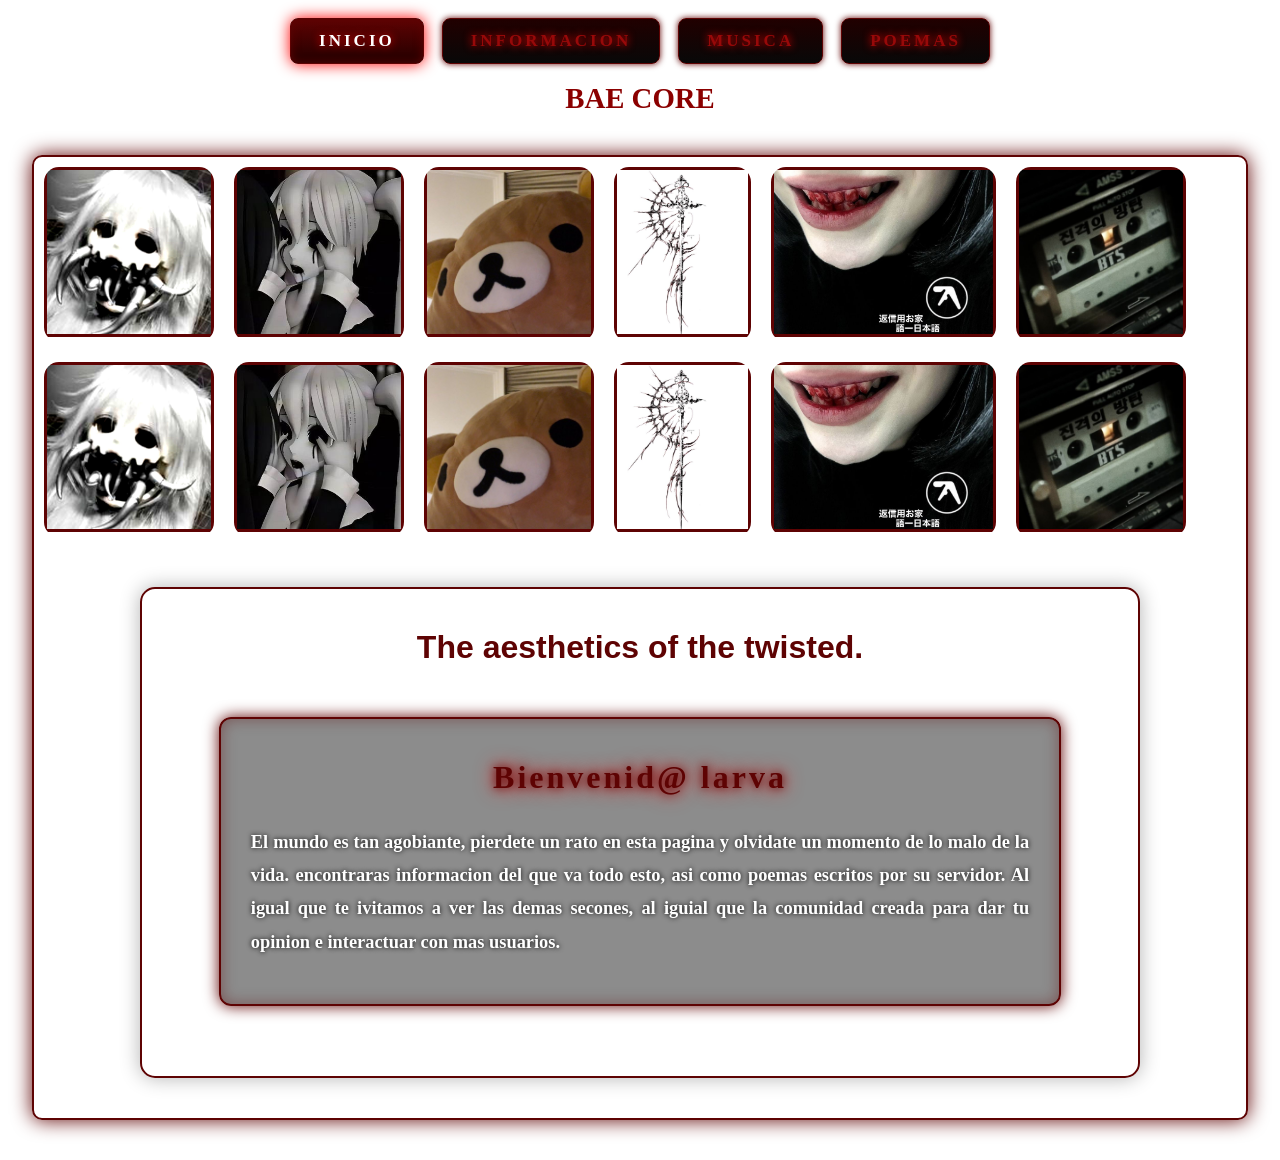
<file: index.html>
<!DOCTYPE html>
<html lang="en">
<head>
    <meta charset="UTF-8">
    <meta name="viewport" content="width=, initial-scale=1.0">
    <title>BAE CORE</title>
    <link rel="shourtcut icon" href="">
    <link rel="stylesheet" type="text/css" href="estilos/estilos.css">
</head>
<body>
     <section id="menuss">
     <ul class="menu-links">

        <li><a class="active" href="#">Inicio</a></li>

        <li><a href="paginas/informacion.html">informacion</a></li>

        <li><a href="paginas/musica.html">musica</a></li>

        <li><a href="paginas/poemas.html">poemas</a></li>


    </ul>

</nav>
    </section>
    
    <section id="contenedor">
        <header>
            <h1 id="titulo">BAE CORE</h1>
        </header>
    </section>   <!--secciones-->
   
 
    <!--carrusel-->

<div class="carousel">
    <div class="group">
        <div class="card">
        <img src="imagenes/IMG_8966.JPG" width="180">
        </div>
        <div class="card">
         <img src="imagenes/IMG_8967.JPG" width="180">
        </div>
        <div class="card">
            <img src="imagenes/IMG_8964.JPG" alt="rilakuma" width="180" height="200">
        </div>
        <div class="card">
            <img src="imagenes/IMG_8958.JPG" alt="4" width="180" height="200">
        </div>
        <div class="card">
            <img src="imagenes/@lozergf.jpg" alt="5" width="180" height="200">
        </div>
        <div class="card">
            <img src="imagenes/descarga (7).jpg" alt="6" width="180" height="200">
        </div>
    </div>
    <div aria-hidden class="group">
         <div class="card">
        <img src="imagenes/IMG_8966.JPG" width="180">
        </div>
        <div class="card">
         <img src="imagenes/IMG_8967.JPG" width="180">
        </div>
        <div class="card">
            <img src="imagenes/IMG_8964.JPG" alt="rilakuma" width="180" height="200">
        </div>
        <div class="card">
            <img src="imagenes/IMG_8958.JPG" alt="4" width="180" height="200">
        </div>
        <div class="card">
            <img src="imagenes/@lozergf.jpg" alt="5" width="180" height="200">
        </div>
        <div class="card">
            <img src="imagenes/descarga (7).jpg" alt="6" width="180" height="200">
        </div>
    </div>

    <main class="contenido">

        <!-- Columna Izquierda -->
            <div>
                <h2 class="textoo">
                   The aesthetics of the twisted.


                </h2>
            </div>
    
    <!--==================================
        SECCIÓN DE PRESENTACIÓN
===================================-->

<section class="presentacion">

    <h2>Bienvenid@ larva</h2>

    <p>
        El mundo es tan agobiante, pierdete un rato en esta pagina y olvidate un momento de lo malo de la vida.
        encontraras informacion del que va todo esto, asi como poemas escritos por su servidor. Al igual que te ivitamos a ver las demas secones, al iguial que la comunidad creada para dar tu opinion e interactuar con mas usuarios.
    
    </p>

</section>


    
</body>
</file>
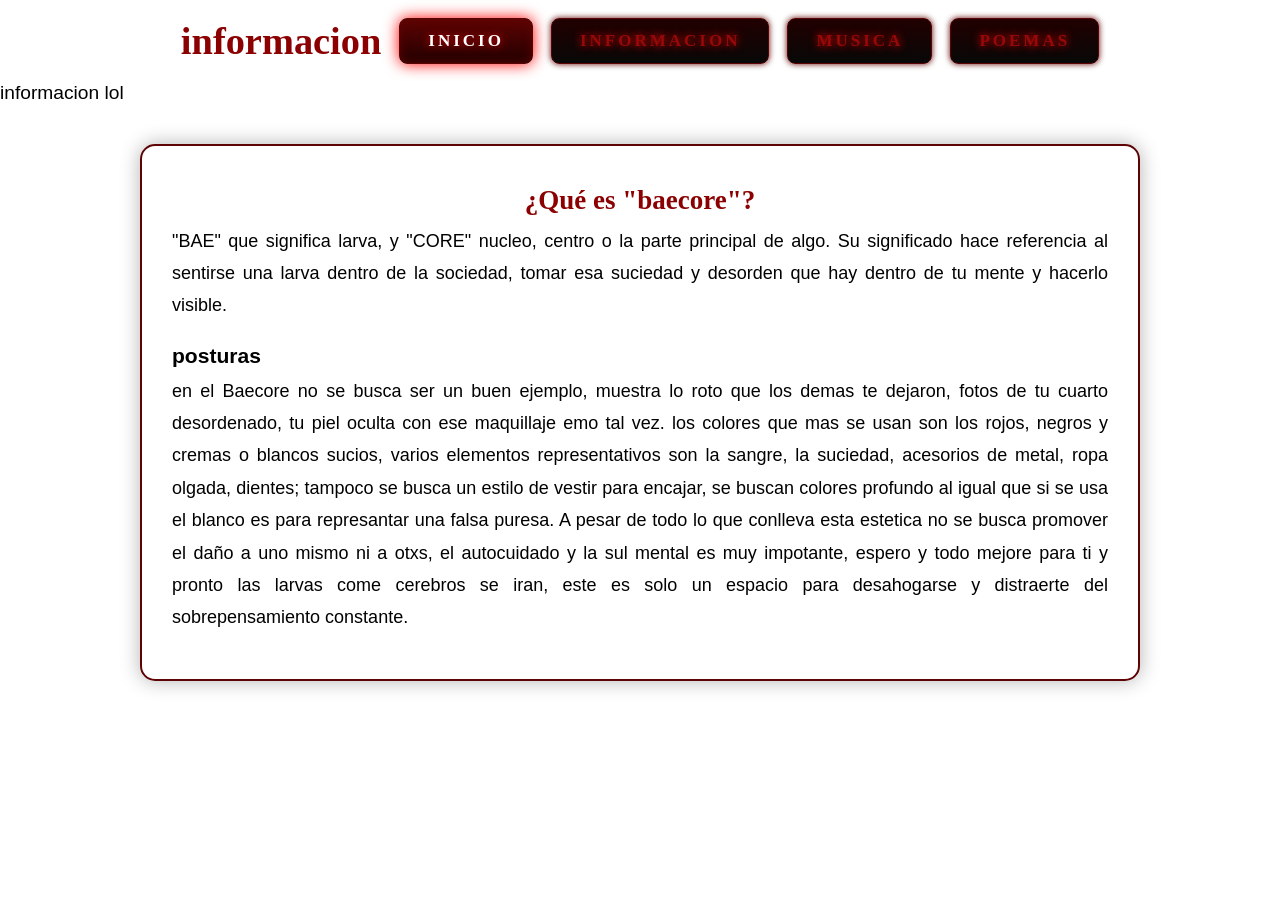
<file: paginas/informacion.html>
<!DOCTYPE html>
<html lang="en">
    <html>
        <head>
           
            <body>
                <ul class="menu-links">
                    <h1>informacion</h1>


        <li><a class="active" href="../index.html">Inicio</a></li>

        <li><a href="#">informacion</a></li>

        <li><a href="musica.html">musica</a></li>

        <li><a href="poemas.html">poemas</a></li>

    </ul>
    <p>informacion lol</p>
            </body>

<title>Informacion</title>
<link rel="stylesheet" type="text/css" href="../estilos/estilos.css">
<link rel="stylesheet" type="text/css" href="../estilos/estilos.css">

 </head>
        
<!-- ===================== CONTENIDO ===================== -->

<section class="contenido">

<div class="izquierda">

<h1>¿Qué es "baecore"?</h1>

<p>
"BAE" que significa larva, y "CORE" nucleo, centro o la parte principal de algo. Su significado hace referencia al sentirse una larva dentro de la sociedad, tomar esa suciedad y desorden que hay dentro de tu mente y hacerlo visible.
 
</p>

<h3>posturas</h3>

<p>
en el Baecore no se busca ser un buen ejemplo, muestra lo roto que los demas te dejaron, fotos de tu cuarto desordenado, tu piel oculta con ese maquillaje emo tal vez.
los colores que mas se usan son los rojos, negros y cremas o blancos sucios, varios elementos representativos son la sangre, la suciedad, acesorios de metal, ropa olgada, dientes; tampoco se busca un estilo de vestir para encajar, se buscan colores profundo al igual que si se usa el blanco es para represantar una falsa puresa.
A pesar de todo lo que conlleva esta estetica no se busca promover el daño a uno mismo ni a otxs, el autocuidado y la sul mental es muy impotante, espero y todo mejore para ti y pronto las larvas come cerebros se iran, este es solo un espacio para desahogarse y distraerte del sobrepensamiento constante.

</p>

</div>


</body>
</html>
        
    </html>
</file>
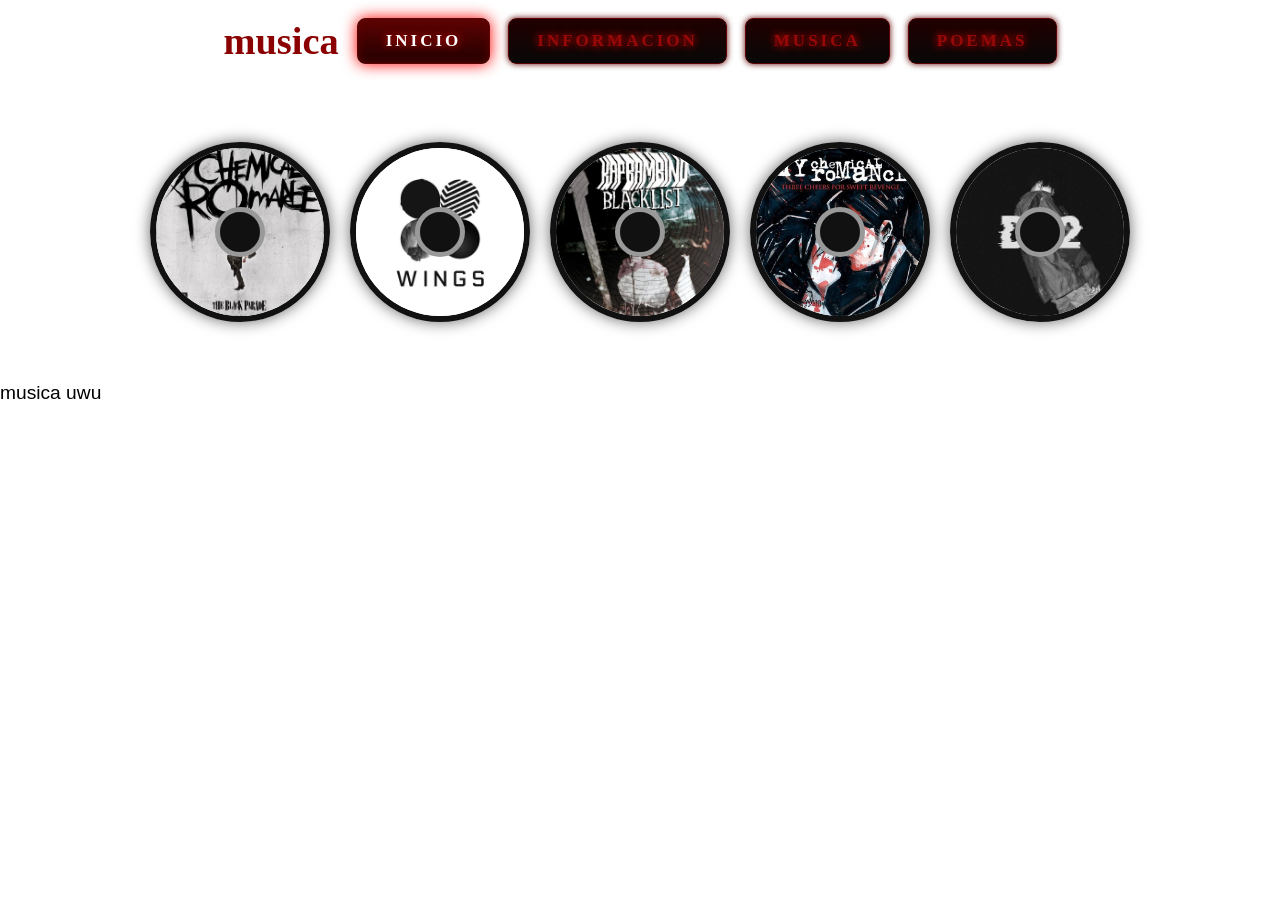
<file: paginas/musica.html>
<!DOCTYPE html>
<html lang="en">
    <html>
        <head>
            <body>
                <ul class="menu-links">
                    <h1>musica</h1>

        <li><a class="active" href="../index.html">Inicio</a></li>

        <li><a href="informacion.html">informacion</a></li>

        <li><a href="#">musica</a></li>

        <li><a href="poemas.html">poemas</a></li>


    </ul>
    <!-- (c) Layout created by Jack ☂ (https://layouts.spacehey.com/layout?id=106135) -->

 <!----- VINYL VINYL VINYL VINYL ---->

 <div id="vinyl-gallery">
    <div class="vinyl">
        <img src="albums/MCR.jpg" alt="Disco 1">
        <span class="title">Álbum 1</span>
    </div>
    <div class="vinyl">
        <img src="albums/wings.jpg" alt="Disco 1">
        <span class="title">Álbum 1</span>
    </div>
    <div class="vinyl">
        <img src="albums/descarga (12).jpg" alt="Disco 1">
        <span class="title">Álbum 1</span>
    </div>
    <div class="vinyl">
        <img src="albums/Three Cheers for Sweet Revenge.jpg" alt="Disco 1">
        <span class="title">Álbum 1</span>
    </div>
    <div class="vinyl">
        <img src="albums/SUGA_Agust D.jpg" alt="Disco 1">
        <span class="title">Álbum 1</span>
    </div>

   

    
</div>
    <p>musica uwu</p>
            </body>
            <link rel="stylesheet" type="text/css" href="../estilos/estilos.css">
 <link rel="stylesheet" type="text/css" href="../estilos/esti

        </head>
</html>
</file>
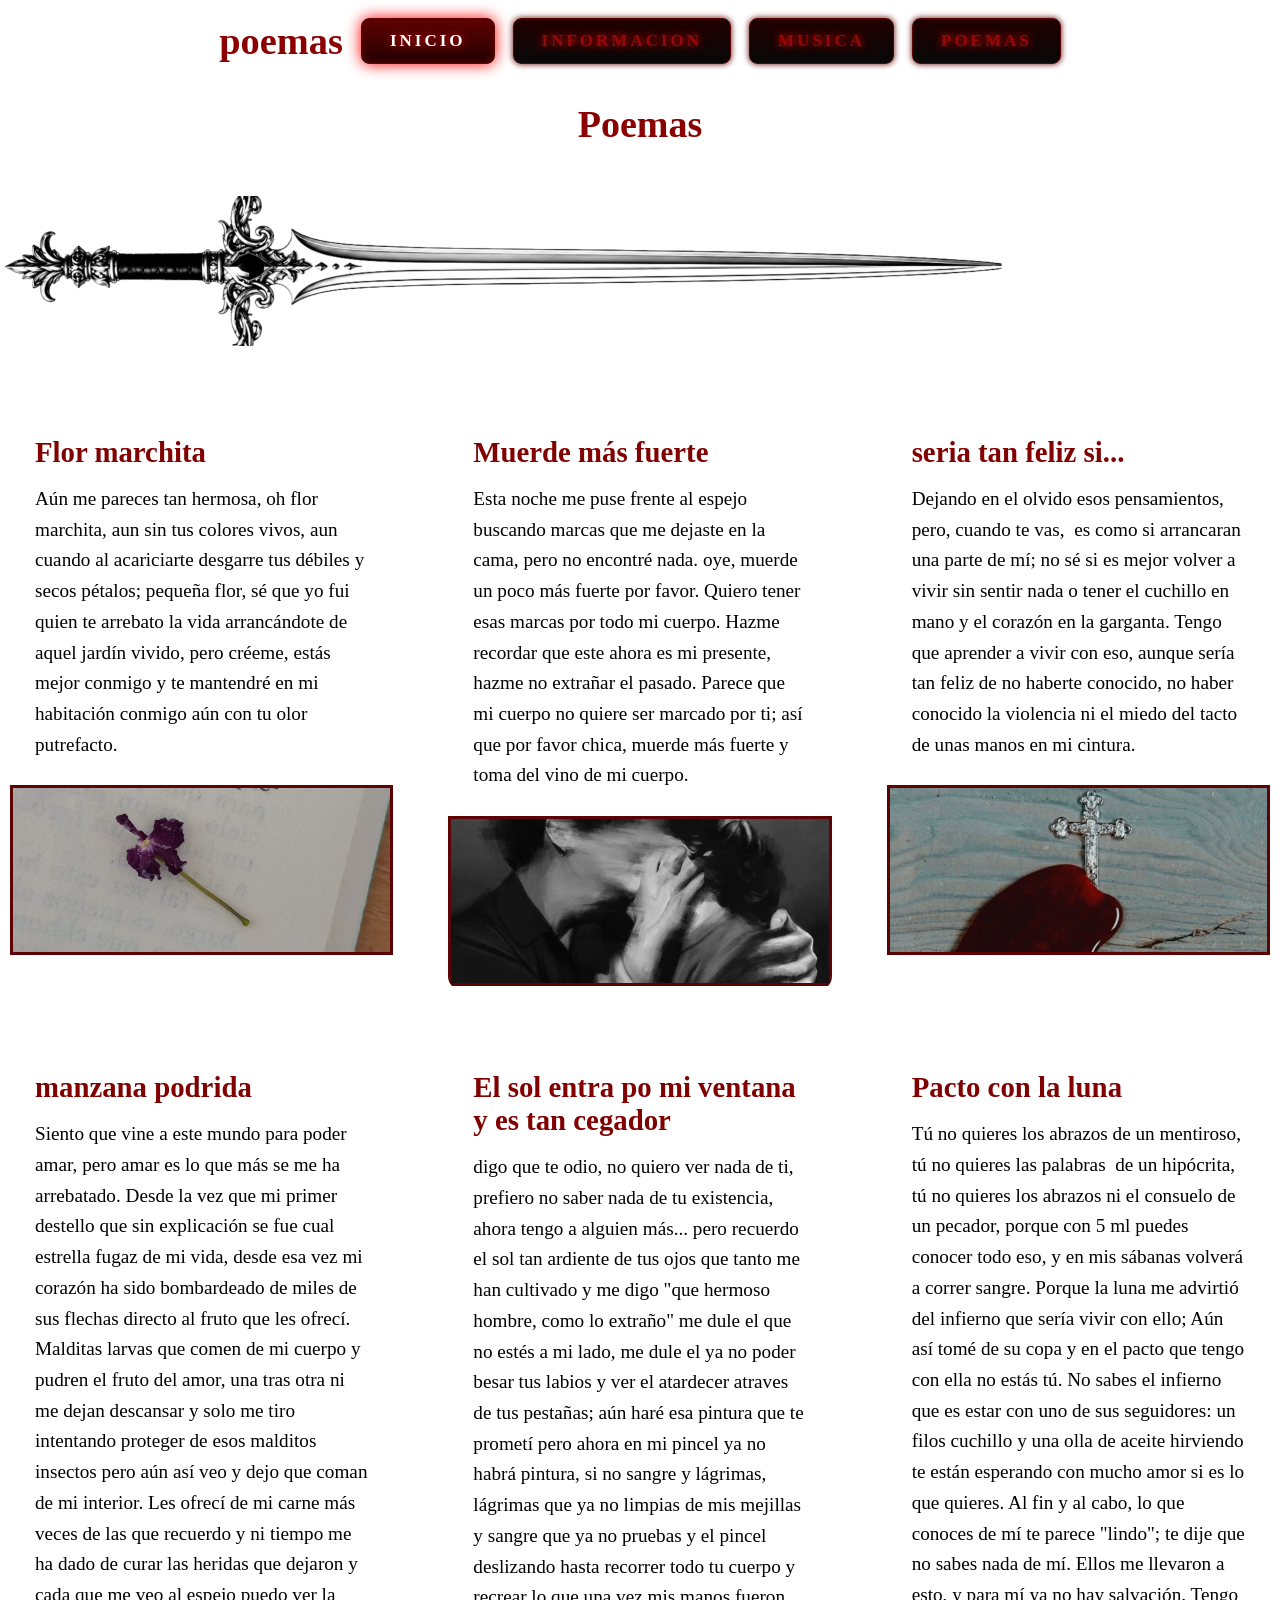
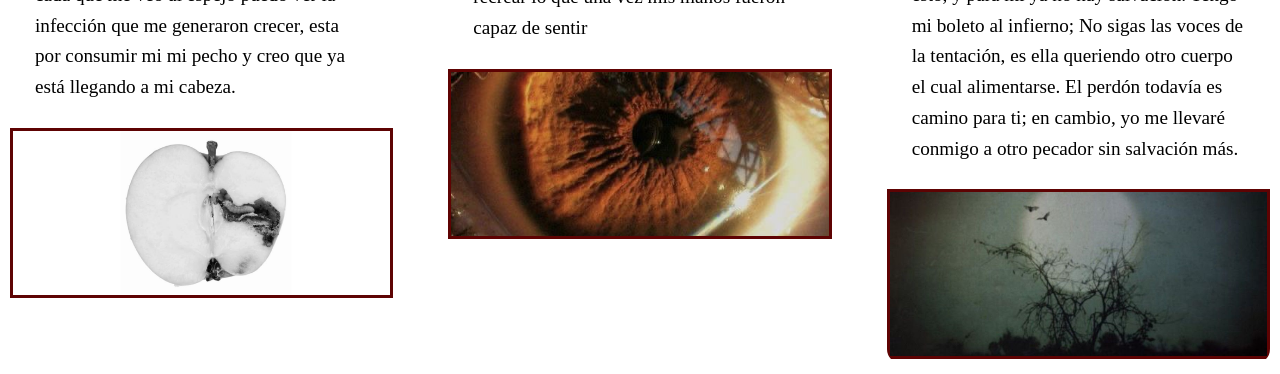
<file: paginas/poemas.html>
<!DOCTYPE html>
<html lang="en">
    <html>
        <head>
            <body>
                <ul class="menu-links">
                    <h1>poemas</h1>

        <li><a class="active" href="../index.html">Inicio</a></li>

        <li><a href="informacion.html">informacion</a></li>

        <li><a href="musica.html">musica</a></li>

        <li><a href="#">poemas</a></li>


    </ul>
    <!-- TITULO -->

        <section class="titulo">
            <h1>Poemas</h1>
        </section>

        <!-- IMAGEN PRINCIPAL -->

        <section class="imagen-principal">
            <img src="albums/IMG_2322.PNG" alt="ESPADA" width="80" height="120">
        </section>

        <!-- TARJETAS -->

        <section class="tarjetas">

            <article class="card">
                <div class="texto">
                    <h2>Flor marchita</h2>
                    <p>
                               Aún me pareces tan hermosa, oh flor marchita, aun sin tus colores vivos, aun cuando al acariciarte desgarre tus débiles y secos pétalos; pequeña flor, sé que yo fui quien te arrebato la vida arrancándote de aquel jardín vivido, pero créeme, estás mejor conmigo y te mantendré en mi habitación conmigo aún con tu olor putrefacto.                         
                    </p>
                </div>

                <img src="albums/WhatsApp Image 2026-08-07 at 12.06.55 AM.jpeg" alt="">
            </article>

            <article class="card">
                <div class="texto">
                    <h2>Muerde más fuerte</h2>
                    <p>
                        Esta noche me puse frente al espejo buscando marcas que me dejaste en la cama, pero no encontré nada.

oye, muerde un poco más fuerte por favor.

Quiero tener esas marcas por todo mi cuerpo.

Hazme recordar que este ahora es mi presente, hazme no extrañar el pasado.

Parece que mi cuerpo no quiere ser marcado por ti; así que por favor chica, muerde más fuerte y toma del vino de mi cuerpo.
                </div>

                <img src="albums/WhatsApp Image 2026-08-07 at 12.09.15 AM.jpeg" alt="">
            </article>

            <article class="card">
                <div class="texto">
                    <h2>seria tan feliz si...</h2>
                    <p>
                        Dejando en el olvido esos pensamientos, pero, cuando te vas,  es como si arrancaran una parte de mí; no sé si es mejor volver a vivir sin sentir nada o tener el cuchillo en mano y el corazón en la garganta. Tengo que aprender a vivir con eso, aunque sería tan feliz de no haberte conocido, no haber conocido la violencia ni el miedo del tacto de unas manos en mi cintura.
                         </p>
                </div>

                <img src="albums/WhatsApp Image 2026-08-07 at 12.15.07 AM.jpeg" alt="">
            </article>

            <article class="card">
                <div class="texto">
                    <h2>manzana podrida</h2>
                    <p>
                        Siento que vine a este mundo para poder amar, pero amar es lo que más se me ha arrebatado. Desde la vez que mi primer destello que sin explicación se fue cual estrella fugaz de mi vida, desde esa vez mi corazón ha sido bombardeado de miles de sus flechas directo al fruto que les ofrecí. 
Malditas larvas que comen de mi cuerpo y pudren el fruto del amor, una tras otra ni me dejan descansar y solo me tiro intentando proteger de esos malditos insectos pero aún así veo y dejo que coman de mi interior.
Les ofrecí de mi carne más veces de las que recuerdo y ni tiempo me ha dado de curar las heridas que dejaron y cada que me veo al espejo puedo ver la infección que me generaron crecer, esta por consumir mi mi pecho y creo que ya está llegando a mi cabeza.
                </div>

                <img src="albums/WhatsApp Image 2026-08-07 at 12.15.07 AM (1).jpeg" alt="wa">
            </article>

            <article class="card">
                <div class="texto">
                    <h2>El sol entra po mi ventana y es tan cegador</h2>
                    <p>
                        digo que te odio, no quiero ver nada de ti, prefiero no saber nada de tu existencia, ahora tengo a alguien más... pero recuerdo el sol tan ardiente de tus ojos que tanto me han cultivado y me digo "que hermoso hombre, como lo extraño" me dule el que no estés a mi lado, me dule el ya no poder besar tus labios y ver el atardecer atraves de tus pestañas; aún haré esa pintura que te prometí pero ahora en mi pincel ya no habrá pintura, si no sangre y lágrimas, lágrimas que ya no limpias de mis mejillas y sangre que ya no pruebas y el pincel deslizando hasta recorrer todo tu cuerpo y recrear lo que una vez mis manos fueron capaz de sentir
                    </p>
                </div>

                <img src="albums/WhatsApp Image 2026-08-07 at 12.15.07 AM (2).jpeg" alt="wi">
            </article>

            <article class="card">
                <div class="texto">
                    <h2>Pacto con la luna</h2>
                    <p>
                         Tú no quieres los abrazos de un mentiroso,
tú no quieres las palabras  de un hipócrita,
tú no quieres los abrazos ni el consuelo de un pecador,
porque con 5 ml puedes conocer todo eso,
y en mis sábanas volverá a correr sangre.

Porque la luna me advirtió del infierno que sería vivir con ello;
Aún así tomé de su copa y en el pacto que tengo con ella no estás tú.
No sabes el infierno que es estar con uno de sus seguidores:
un filos cuchillo y una olla de aceite hirviendo te están esperando con mucho amor si es lo que quieres.
Al fin y al cabo, lo que conoces de mí te parece "lindo"; te dije que no sabes nada de mí.

Ellos me llevaron a esto, y para mí ya no hay salvación. Tengo mi boleto al infierno;
No sigas las voces de la tentación, es ella queriendo otro cuerpo el cual alimentarse.
El perdón todavía es camino para ti; en cambio, yo me llevaré conmigo a otro pecador sin salvación más.
                    </p>
                </div>

                <img src="albums/WhatsApp Image 2026-08-07 at 12.15.08 AM.jpeg" alt="luna">
            </article>

        </section>

    </main>
     <link rel="stylesheet" type="text/css" href="../estilos/estilos.css">
 <link rel="stylesheet" type="text/css" href="../estilos/esti

</body>
</html>
</file>
<file: estilos/estilos.css>
@charset "utf-8";
@import url("menu.css");


@font-face { font-family: 'black demon'; 
src: url(https://external-media.spacehey.net/media/sHZYEr7XILWwXWOmZeEx9BNcSOnYYmnhKxB2NwuTqkok=/https://dl.dropbox.com/s/u1ht7rk1oytkspl/Black%20Demon.ttf); 
}
@font-face { font-family: 'mcr'; 
src: url(https://external-media.spacehey.net/media/s-Q6zzUjSoxw7pJjVtdghYdKnTSr78LDWl-cuKRVveeI=/https://dl.dropbox.com/s/vlwjpiu7bq4zy7j/my_chemical_romance.ttf); 
}
@font-face { font-family: 'goth stencil'; 
src: url(https://external-media.spacehey.net/media/sNFk4i5b3xm5OvP1GIzqiAAERXMF6Bs9tvJzqM1aEPnY=/https://dl.dropbox.com/s/lix8jq02xbdc7xs/GothStencil_Premium.ttf); 
}

body{
background: url(https://external-media.spacehey.net/media/sJ1sNfcJl_8eNAu5KMQZJpi78w1X5warGmR8ZVcN51wI=/https://i.pinimg.com/originals/3f/59/9f/3f599f622c10241b4e99392e822f79d3.jpg)no-repeat fixed;
background-size: cover;
font-family: "goth stencil";
font-size: 120%;
text-transformation: lowercase;
}

/*====================================
            MENÚ GÓTICO
=====================================*/

.menu{

    width:95%;

    max-width:1200px;

    margin:25px auto;

    background:rgba(0,0,0,.80);

    border:2px solid #650707;

    border-radius:18px;

    overflow:hidden;

    backdrop-filter:blur(8px);

    box-shadow:

    0 0 15px #4b0202,

    inset 0 0 20px rgba(94,3,3,.5);

}

/*=============================
            LOGO
=============================*/

.menu-logo{

    display:flex;

    justify-content:center;

    align-items:center;

    padding:20px;

    border-bottom:1px solid #5e0303;

    background:linear-gradient(to bottom,#160000,#000);

}

.logo{

    width:220px;

    transition:.5s;

    filter:drop-shadow(0 0 10px #5e0303);

}

.logo:hover{

    transform:scale(1.08);

    filter:drop-shadow(0 0 20px red);

}

/*=============================
          BOTONES
=============================*/

.menu-links{

    display:flex;

    justify-content:center;

    align-items:center;

    flex-wrap:wrap;

    gap:18px;

    list-style:none;

    margin:0;

    padding:18px;

}

.menu-links li{

    position:relative;

}

.menu-links a{

    display:block;

    padding:12px 28px;

    color:#970909;

    font-family:"goth stencil";

    font-size:17px;

    letter-spacing:3px;

    text-decoration:none;

    text-transform:uppercase;

    border:1px solid #5e0303;

    border-radius:8px;

    background:linear-gradient(#210000,#080808);

    transition:.35s;

    box-shadow:

    0 0 6px #5e0303;

}

/* Línea inferior */

.menu-links a::after{

    content:"";

    position:absolute;

    left:50%;

    bottom:-6px;

    width:0;

    height:2px;

    background:red;

    transition:.4s;

    transform:translateX(-50%);

}

.menu-links a:hover::after{

    width:90%;

}

.menu-links a:hover{

    color:#fff;

    border-color:red;

    transform:translateY(-4px);

    box-shadow:

    0 0 10px red,

    0 0 25px #5e0303,

    inset 0 0 10px #5e0303;

}

.menu-links a.active{

    color:white;

    background:linear-gradient(#5e0303,#220000);

    box-shadow:

    0 0 15px red,

    inset 0 0 10px #5e0303;

}

.container {
    width: 849px;
    max-width: 100%;
    margin: 0 auto 10px;
}

nav .top {
    =: #1D4ED8;
    background: transparent;
    padding: 15px 10px 14px 10px;
    display: flex;
    position: relative;
    align-items: center;
    color: #5e0303;
}

.logout-btn, .logout-form {
    color: #5e0301;
    text-shadow: 0 0 5px #5e0301, 0 0 5px #5e0301, 0 0 5px #5e0301;
    display: inline-block;
    font-size: 100%;
    font-weight: bold;
    font-family: 'goth stencil';
}

.logout-btn:hover {
    color: red;
    text-transform: uppercase;
    font-style: italic;
}

nav .links {
    background-color: transparent;
    padding: 3.5px 16px 5.5px 16px;
    text-align: center;
}

main {
    background: #0000007a;
    color: #7b0606;
    padding: 13px 12px;
    font-size: 80%;
    box-shadow: inset 0 0 20px 3px #5e0303;
margin: 17px 0;
font-weight: bold;
}

a {
    color: #820c0c;
    font-weight: bold;
    text-shadow: 0px 0px 8px #ff0000, 0px 0px 10px #ff000000;
    text-decoration: line-through;
    text-decoration-style: dashed;
    text-decoration-color: #971919;
}

footer {
    text-align: center;
    font-size: 70%;
    margin: 10px 0 10px;
    padding: 10px 5px;
    background: transparent;
    color: darkred;
}

</style>

<style>

.profile .friends .heading, h4, .profile .contact .heading{
font-family: "mcr";
}

span, h1 {
    text-align: center;
    color: darkred;
    font-family: "black demon";
}

.edit-link {
    font-size: 90%;
    text-align: center;
    color: darkred;
}


.general-about {
    text-align: center;
}

details summary {
    cursor: inherit;
    user-select: none;
}

.profile .mood {
    width: 100%;
    display: inline-block;
    text-align: center;
    border: 1px solid #5e0303;
    box-shadow: 3px 4px #5e0303;
    padding-top: 10px;
    padding-bottom: 5px;
    margin: 15px 0;
}

.profile .contact, .profile .url-info, .profile .table-section, .setting-section, .home-actions {
    width: 100%;
    border: 1px solid #5e0303;
    box-shadow: 4px 3px #5e0303;
    margin: 10px 0;
}

.profile .contact, .profile .url-info, .profile .table-section, .setting-section, .home-actions {
    width: 100%;
    border: 1px solid #5e0303;
    box-shadow: 4px 3px #5e0303;
    margin: 15px 0;
}

.profile .contact .heading, .profile .table-section .heading, .setting-section .heading, .home-actions .heading {
    background: linear-gradient(91deg, #5e0303c4, transparent);
    color: #b10707;
    text-shadow: 4px 2px 0px black;
    padding: 2px 7px;
}

.url-info {
    background: url(https://external-media.spacehey.net/media/sr3cJuf3S1q5aOIO3L9Oi6siB8zKpy8gUc-g_mG4rnsU=/https://i.pinimg.com/564x/e2/7c/f9/e27cf960358903cd50546cbb4b1bf8e8.jpg);
    background-position: center;
    background-size: cover;
font-size: 0px;
    height: 290px;
}

.details-table td:first-child {
    background: transparent;
    color: #5e0303;
    font-weight: bold;
    font-size: 15px;
    text-align: center;
    width: 33%;
    border: 1px solid;
}

.details-table td {
    background: transparent;
    vertical-align: top;
    border: 1px solid #5e0303;
    color: #5e0303;
    font-weight: bold;
}

</style>

<style>

.profile .profile-info {
    background-image: url(https://external-media.spacehey.net/media/sUb2seOMdLdjtQc7_CDPLVnFh0w_UXAXcisgYywVuZHI=/https://i.pinimg.com/564x/13/68/8c/13688c2489f3f6f7ce7363ab77989bf3.jpg);
    background-position: center;
    border: 1px solid #5e0303;
    box-shadow: 4px 3px #5e0303;
    font-size: 0px;
    padding: 41px 10px;
    text-align: center;
}

.blog-preview {
    border: 1px solid #5e0303;
    box-shadow: 4px 3px #5e0303;
    margin: 24px 0px;
    padding-left: 13px;
    padding-right: 13px;
}

nav .links .icon {
    vertical-align: -0.41em;
    filter: hue-rotate(309deg) brightness(0.5) saturate(1.9) drop-shadow(0px 4px 6px #5e0303);
}

.profile .blurbs {
    margin: 20px 0;
    border: 1px solid #5e0303;
    box-shadow: 4px 3px #5e0303;
}

.profile .blurbs .heading, .profile .friends .heading {
    background: linear-gradient(91deg, #5e0303c2, transparent);
    color: #b10707;
    text-shadow: 3px 2px black;
    padding: 4px 7px;
}

.profile .blurbs .section h4 {
    margin: 0;
    color: #8b0607;
    text-shadow: 2px 3px #000000;
    padding-top: 15px;
}

div#comments {
    border: 1px solid #5e0303;
    box-shadow: 4px 3px #5e0303;
}

.comments-table td:first-child, .music-table td:first-child {
    background: transparent;
    text-align: center;
    font-weight: bold;
    width: 38%;
}

.comments-table td, .music-table td {
    background: transparent;
    vertical-align: top;
}

table.comments-table, table.music-table, table.bulletin-table, table.forum-table, table.groups-table {
    width: 100%;
    overflow-wrap: break-word;
    word-break: break-word;
    border: 5px double #5e0303;
}

</style>

<style>

.profile .friends .person p {
    color: #b10707;
    text-shadow: 3px 2px black;
    font-weight: bold;
    width: 100%;
    overflow-wrap: break-word;
    word-break: break-word;
    font-size: 100%;
    text-align: center;
}

.profile .friends .person img:not(.icon) {
    max-width: 95px;
    max-height: 95px;
    display: block;
    margin: 0 auto;
    border: 4px dashed #5e0303;
}

::-webkit-scrollbar {
    width: 12px;
    height: 12px;
BACKGROUND-COLOR: black;
}
::-webkit-scrollbar-track {
    border-radius: 10px;
    width: 2px;
    border: 1px dotted darkred;
}
::-webkit-scrollbar-thumb {
    background: darkred;
    border-radius: 10px;
}
::-webkit-scrollbar-thumb:hover {
    background: red;  
}

.logo {
    width: 200px;
    height: auto;
    content: url("https://external-media.spacehey.net/media/smJXw2g8JFH4E-Mlef8kh62okT0Avev2FtYQMbFKTG_Y=/https://media.discordapp.net/attachments/859229634424209439/1092376431813730324/IMG_1292.png");
}

    .friends .heading{ font-size:0; }
.friends .heading:before {
    content: "fellow vampires";
    font-size: .8rem;
    font-weight: bold;
    color: #b10707;
}

   .profile .table-section .heading h4 { font-size:0; }
.profile .table-section .heading h4:before{ content: "interests/hobbies"; font-size:.8rem; font-weight:bold;     color: #b10707; }

    .contact .heading{ font-size:0; }
.contact .heading:before {
    content: "msg me! i don't bite (mostly)";
    font-size: .8rem;
    font-weight: bold;
    color: #b10707;
}

button, input{
    border: 1px solid #800808;
    color: #7b0000;
    background: black;
}

nav .links .special a {
    color: red;
}

nav .links li:not(:last-child)::after, footer .links li:not(:last-child)::after {
    content: " ⸸ ";
    color: red;
}

.online {
    content: url(https://external-media.spacehey.net/media/sG-A4-pEQRuAI67SoEjfTkVS1GJrCVE4s2RL9pTU09do=/https://i7.glitter-graphics.org/pub/104/104607x61kd02dl0.gif)
}

button.logout-btn, nav {
    text-transform: lowercase;
}

HTML,BODY{cursor: 
url(https://external-media.spacehey.net/media/s6rl8pclY7DDunCpW9Dilx_i8_U618PDAm6u3qxen7js=/https://ani.cursors-4u.net/symbols/sym-8/sym734.cur),
auto;}


A:hover{cursor: 
url(https://external-media.spacehey.net/media/s6rl8pclY7DDunCpW9Dilx_i8_U618PDAm6u3qxen7js=/https://ani.cursors-4u.net/symbols/sym-8/sym734.cur),
auto;}

table.comments-table{
display: block;
height: 250px!important;
overflow-y: scroll;
}

nav .links a {
    text-decoration: none;
    color: #790404;
    text-shadow: 0 0 7px #c30909;
    font-size: 0.98em;
    font-size: max(0.98em, 12px);
}

nav .links a:hover {
    color: #e31515;
    text-transform: uppercase;
    font-style: italic;
}

.logout-btn, .logout-form {
    color: #8c0707;
    display: inline-block;
    font-size: 100%;
    text-transform: uppercase;
    font-weight: bold;
}

.general-about .profile-pic img {
    max-width: 160px;
    max-height: 160px;
    box-shadow: 0 0 5px darkred, 0 0 10px darkred;
    border: 3px solid;
}

.contact .inner a img {
       font-size: 0;
   }
   .contact .inner a img:before {
       font-size: 0em;
    display: block
   }
   .contact .inner .f-row:nth-child(1) .f-col:nth-child(1) a:before {
   	/* Add to Friends */
	content: "✞"
   }
   .contact .inner .f-row:nth-child(1) .f-col:nth-child(2) a:before {
   	/* Add to Favorites */
	content: "✞"
   }
   .contact .inner .f-row:nth-child(2) .f-col:nth-child(1) a:before {
	/* Send Message */
	content: "✞"
   }
   .contact .inner .f-row:nth-child(2) .f-col:nth-child(2) a:before {
	/* Forward to Friend */
	content: "✞"
   }
   .contact .inner .f-row:nth-child(3) .f-col:nth-child(1) a:before {
	/* Instant Message */
	content: "✞"
   }
   .contact .inner .f-row:nth-child(3) .f-col:nth-child(2) a:before {
	/* Block User */
	content: "✞"
   }
   .contact .inner .f-row:nth-child(4) .f-col:nth-child(1) a:before {
	/* Add to Group */
	content: "✞"
   }
   .contact .inner .f-row:nth-child(4) .f-col:nth-child(2) a:before {
	/* Report Profile */
	content: "✞"
   }

img:hover , .url-info:hover , .online:hover {
  animation: shake 1s;
  animation-iteration-count: infinite;
}

@keyframes shake {
  0% { transform: translate(1px, 1px) rotate(0deg); }
  10% { transform: translate(-1px, -2px) rotate(-1deg); }
  20% { transform: translate(-3px, 0px) rotate(1deg); }
  30% { transform: translate(3px, 2px) rotate(0deg); }
  40% { transform: translate(1px, -1px) rotate(1deg); }
  50% { transform: translate(-1px, 2px) rotate(-1deg); }
  60% { transform: translate(-3px, 1px) rotate(0deg); }
  70% { transform: translate(3px, 1px) rotate(-1deg); }
  80% { transform: translate(-1px, -1px) rotate(1deg); }
  90% { transform: translate(1px, 2px) rotate(0deg); }
  100% { transform: translate(1px, -2px) rotate(-1deg); }
}

h1{
  animation: type 3s steps(27);
  white-space: nowrap;
  overflow: hidden;
  }

@keyframes type{
  0%{
    width:0ch;
  }
  
  100%{
    width:27ch;
  }
}

@keyframes blink{
  0%{opacity:1;}
  50%{opacity:0;}
  100%{opacity:1;}
}

.comment-replies {
    padding: 0 5px;
    border: 2px solid #5e0303;
    margin-top: 10px;
}

.person {
    filter: grayscale(100%) blur(2px) saturate(100%);
    transition: filter 400ms ease-in-out;
}

.person:hover {
    filter: none !important;
    animation-name: shake;
    animation: shake 4s;
    animation-iteration-count: infinite;
}
.carousel{

    width:95%;

    margin:40px auto;

    overflow:hidden;

    border:2px solid #5e0303;

    box-shadow:0 0 20px #5e0303;

    border-radius:10px;

}

.group{

    display:flex;

    width:max-content;

    animation:scroll 20s linear infinite;

}

.card{

    flex:0 0 auto;

    margin:10px;

}

.card img{

    width:250px;

    height:160px;

    object-fit:cover;

    border:3px solid #5e0303;

    transition:.4s;

}

.card img:hover{

    transform:scale(1.05);

    box-shadow:0 0 20px red;

}

@keyframes scroll{

    from{

        transform:translateX(0);

    }

    to{

        transform:translateX(-50%);

    }

}
/*==================================
     PRESENTACIÓN DEBAJO DEL CARRUSEL
===================================*/

.presentacion{

    width:90%;

    max-width:1100px;

    margin:40px auto;

    padding:30px;

    background:rgba(0,0,0,.45);

    border:2px solid #5e0303;

    border-radius:12px;

    box-shadow:
        0 0 15px #5e0303,
        inset 0 0 15px rgba(94,3,3,.4);

}

/* TÍTULO */

.presentacion h2{

    color:#ffffff;

    font-family:"black demon";

    font-size:2.5rem;

    text-align:center;

    letter-spacing:3px;

    margin-bottom:20px;

    text-shadow:
        0 0 10px #5e0303,
        0 0 20px red;

}

/* PÁRRAFO */

.presentacion p{

    color:#ffffff;

    font-family:"goth stencil";

    font-size:1.15rem;

    line-height:1.8;

    text-align:justify;

    text-shadow:0 0 5px black;

}
/*==================================
        SECCIÓN DE CONTENIDO
==================================*/

.contenido{
    width: 85%;
    max-width: 1000px;
    margin: 40px auto;
    padding: 30px;

    background-color: #ffffff7c; /* Fondo blanco */
    color: #000000;            /* Texto negro */

    border-radius: 15px;
    border: 2px solid #5e0303;

    box-shadow: 0 0 20px rgba(0,0,0,.3);

    line-height: 1.8;
    font-size: 18px;
}

.contenido h2{
    text-align: center;
    margin-bottom: 20px;
    color: #5e0303;
    font-size: 32px;
}

.contenido p{
    text-align: justify;
    margin-bottom: 15px;
}

/*==============================
      GALERÍA DE VINILOS
===============================*/

#vinyl-gallery{
    width:100%;
    max-width:1100px;
    height:240px;
    margin:30px auto;

    display:flex;
    justify-content:center;
    align-items:center;
    gap:20px;

    overflow-x:auto;
}

/* Cada vinilo */

#vinyl-gallery .vinyl{
    position:relative;
    width:180px;
    height:180px;

    flex:0 0 auto;

    perspective:700px;
    transition:.4s ease;
}

#vinyl-gallery .vinyl:hover{
    transform:scale(1.08);
}

/* Imagen */

#vinyl-gallery .vinyl img{
    width:100%;
    height:100%;

    display:block;

    object-fit:cover;

    border-radius:50%;              /* Forma de disco */

    border:6px solid #111;

    box-shadow:
        0 0 15px rgba(0,0,0,.6);

    transition:.4s ease;
}

/* Animación */

#vinyl-gallery .vinyl:hover img{
    transform:rotate(8deg);
    box-shadow:
        0 0 20px crimson;
}

/* Centro del disco */

#vinyl-gallery .vinyl::after{

    content:"";

    position:absolute;

    width:40px;
    height:40px;

    background:#111;

    border:5px solid #999;

    border-radius:50%;

    top:50%;
    left:50%;

    transform:translate(-50%,-50%);
}

/* Título */

#vinyl-gallery .title{

    position:absolute;

    bottom:-35px;
    left:0;

    width:100%;

    text-align:center;

    color:white;

    font-size:16px;

    opacity:0;

    transition:.3s;
}

#vinyl-gallery .vinyl:hover .title{
    opacity:1;
}
*{
    margin:0;
    padding:0;
    box-sizing:border-box;
    font-family:Arial, Helvetica, sans-serif;
}



/*================ MENU ================*/

.menu{
    width:100%;
    background:#000;
}

.menu ul{
    list-style:none;
    display:flex;
    justify-content:center;
    align-items:center;
    gap:50px;
    padding:18px;
}

.menu a{
    color:white;
    text-decoration:none;
    font-size:18px;
    transition:.3s;
}

.menu a:hover{
    color:#ffcc00;
}

/*============== CONTENEDOR ==============*/

.contenedor{
    width:90%;
    margin:auto;
    padding:40px 0;
}

/*============== TITULO ==============*/

.titulo{
    width:100%;
    margin-bottom:30px;
}

.titulo h1{
    
    padding:20px;
    border-radius:12px;
    font-size:38px;
}

/*============== IMAGEN PRINCIPAL ==============*/

.imagen-principal{
    margin-bottom:50px;
}

.imagen-principal img{
    width:80%;
    height: 150px;
    object-fit:cover;
    border-radius:15px;
}

/*============== TARJETAS ==============*/

.tarjetas{

    display:grid;

    grid-template-columns:repeat(3,1fr);

    gap:35px;

}

.card{

    background:#ffffff34;

    border-radius:15px;

    overflow:hidden;

    transition:.3s;

}

.card:hover{

    transform:translateY(-8px);

}

.texto{
    font-style:unset;

    padding:25px;

    min-height:200px;

}

.texto h2{
    font-family: "black demon";

    margin-bottom:15px;

    color:#810000;

}

.texto p{
    font-family:"goth stencil";

    line-height:1.6;

}

.card img{

    width:100%;

    height:170px;

    object-fit:cover;

}


/*============== RESPONSIVE ==============*/

@media(max-width:900px){

.tarjetas{

grid-template-columns:repeat(2,1fr);

}

}

@media(max-width:600px){

.tarjetas{

grid-template-columns:1fr;

}

.menu ul{

flex-direction:column;

gap:15px;

}

}


</style>
</file>
